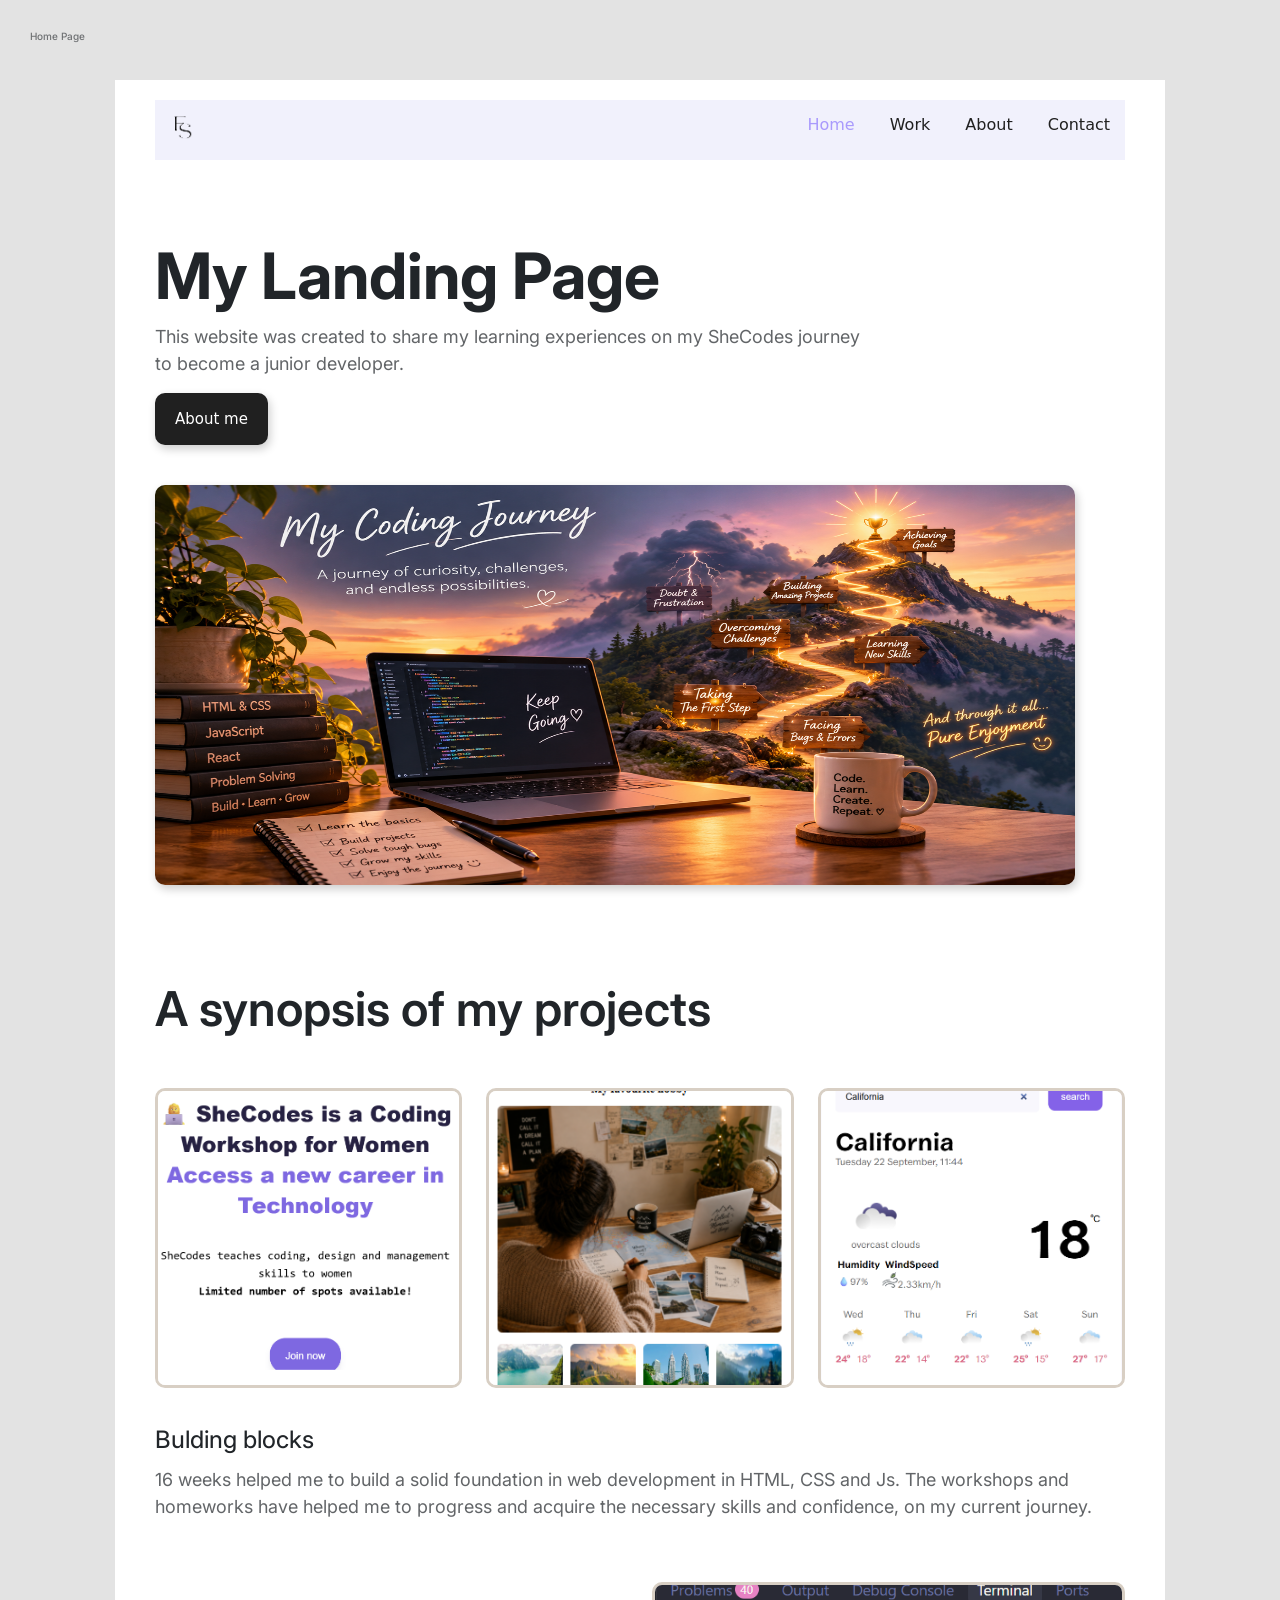
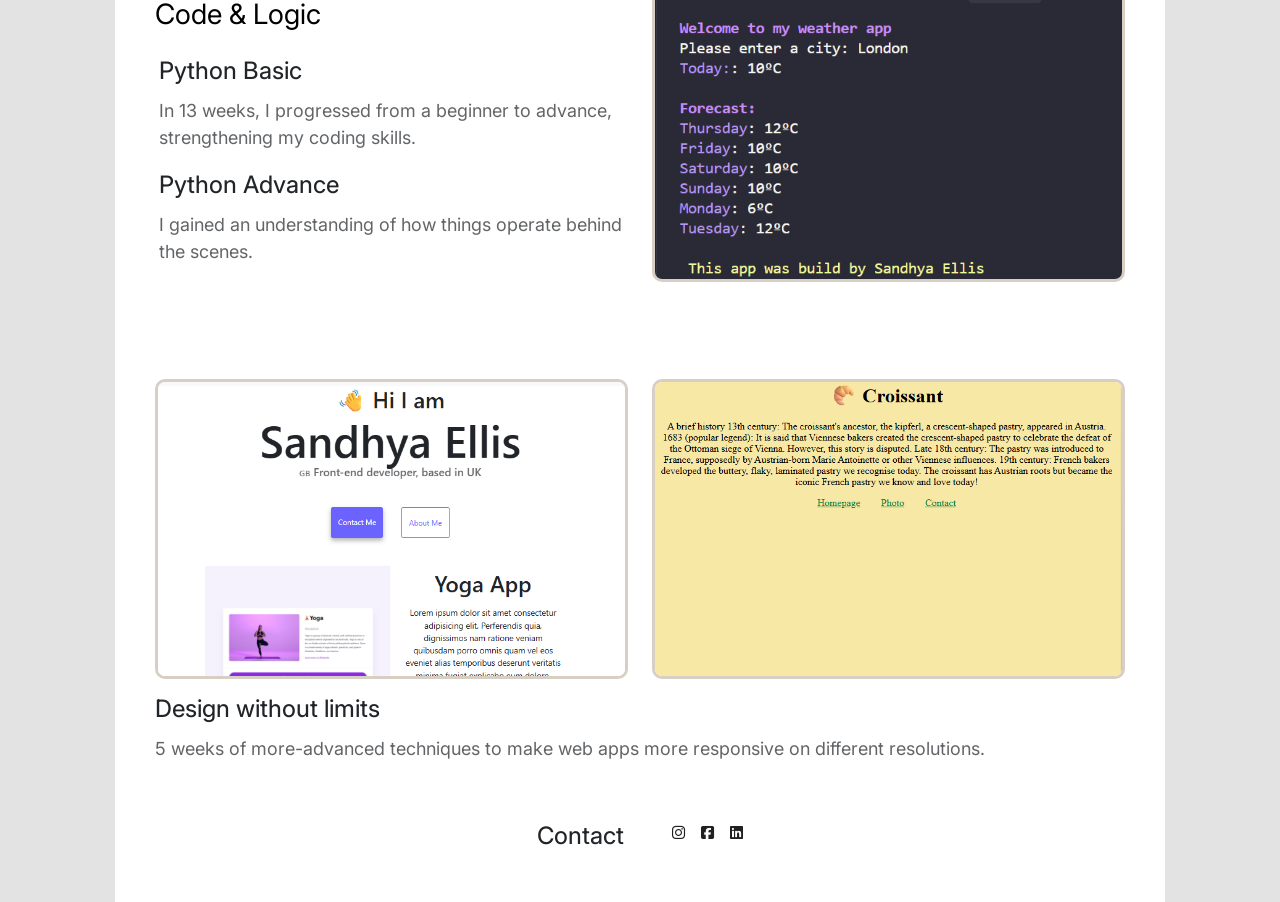
<file: index.html>
<!DOCTYPE html>
<html lang="en">
<head>
    <meta charset="UTF-8">
    <meta name="viewport" content="width=device-width, initial-scale=1.0">
    <meta name="My Portfolio" content="The homepage gives a synopsis of the projects I have been working on, whilst on my shecodes journey">
    <link href="https://cdn.jsdelivr.net/npm/bootstrap@5.0.2/dist/css/bootstrap.min.css" rel="stylesheet"> 
    <link rel="preconnect" href="https://fonts.googleapis.com">
    <link rel="preconnect" href="https://fonts.gstatic.com" crossorigin>
    <link href="https://fonts.googleapis.com/css2?family=Inter:ital,opsz,wght@0,14..32,100..900;1,14..32,100..900&display=swap" rel="stylesheet">
    <link rel="stylesheet" href="https://cdnjs.cloudflare.com/ajax/libs/font-awesome/6.7.2/css/all.min.css">
    <link rel="stylesheet" href="style.css"/>
    
    <title>Homepage</title>

</head>
<body>
  <h6>Home Page</h6>
  <div class="container">
   
      <div class="nav_container">
       <nav class="d-flex justify-content-between">
        <img src="images/logo.png" class="logo d-none d-md-block" alt="My own logo"/>
        <img src="images/logo-small.png" class="logo d-block d-md-none" alt="Smaller logo"/>
      <ul>
        <li class="active">
          <a href="/">Home</a>
        </li>
       <li>
        <a href="/work.html">Work</a>
      </li>
      <li>
        <a href="/about.html">About</a>
      </li>
      <li>
        <a href="/contact.html">Contact</a>
      </li>
    </ul>
    </nav>
  </div>

  <div class="container-content">
    <div class="row">
     <div class="col-9 text-wrap mt-5">
      <h1>My Landing Page</h1>
      <p>This website was created to share my learning experiences on my SheCodes journey to become a junior developer.</p>
      <button type="button" class="aboutme-button">About me</button>
    </div>
   </div> 
   
   <div class="row">
    <div class="col-10 pb-5 mb-3 d-none d-sm-block">
     <img src="images/MyCodingJourney.png" class="main_image" alt="This is an image of my coding journey"/>
    </div>
   </div>
  
   <section class="section">
    <h2 class="synopsis"> A synopsis of my projects</h2>
   <div class="row">
    <div class="col-sm-4 pb-1">
     <img src="images/projcareer.png" class="images w-100" alt="Screenshot of a basic HTML page with css"/>
    </div>
    <div class="col-sm-4 pb-1">
     <img src="images/projtravel.png" class="images w-100" alt="Screenshot of travel page when learning about Js"/>
    </div>
    <div class="col-sm-4 pb-1">
     <img src="images/projforecast.png" class="images w-100" alt="Screenshot of advanced skills of weather forecast of a specified city"/>
    </div>
   </div>
   <div class="row">
    <div class="col-sm-12 text-wrap pb-3">
    <h4>Bulding blocks</h4>
    <p>
      16 weeks helped me to build a solid foundation in web development in HTML, CSS and Js.
      The workshops and homeworks have helped me to progress and acquire the necessary skills and confidence, on my current journey.
    </p>
    </div>
   </div>

   <div class="row pb-5">
    <div class="col-sm-6 text-wrap">
     <h3 class="color_text">Code & Logic</h3>
      <div class="p-1"><h4>Python Basic</h4>
       <p>In 13 weeks, I progressed from a beginner to advance, strengthening my coding skills.</p>
       <h4>Python Advance</h4>
       <p>I gained an understanding of how things operate behind the scenes.</p></div>
     </div>
    <div class="col-sm-6 d-flex justify-content-right">
     <img src="images/python1.png" class="images w-100" alt="This is an image of an advanced project in python"/>
    </div>
   </div>
    
   <div class="row">
    <div class="col-sm-6 pb-1 pt-3">
     <img src="images/projresponsive2.png" class="images w-100" alt="Image of making the website more responsive and adding navigation bar "/>
    </div>
    <div class="col-sm-6 pb-1 pt-3">
     <img src="images/projresponsive1.png" class="images w-100" alt="Learning to design and build website"/>
    </div>
    <div>
    <h4 class="design pt-2 pb-0">Design without limits</h4>
    <p>5 weeks of more-advanced techniques to make web apps more responsive on different resolutions.</p>
  </div>
  </div>
</section>
</div>

  <footer>
   <div class="footer d-flex justify-content-center">
    <h4>Contact</h4>
    <a href="https://www.instagram.com" target="_blank" title="My Instagram profile"><i class="fa-brands fa-instagram ps-5 pe-3"></i></a>
    <a href="https://www.facebook.com" target="_blank" title="My facebook profile"><i class="fa-brands fa-square-facebook pe-3"></i></a>
    <a href="https://www.linkedin.com" target="_blank" title="My Linkedin work profile"><i class="fa-brands fa-linkedin"></i></a>
  </div>
 </footer>

</div> 
<script src="https://cdn.jsdelivr.net/npm/bootstrap@5.0.2/dist/js/bootstrap.bundle.min.js"></script>


</body>
</html>
</file>
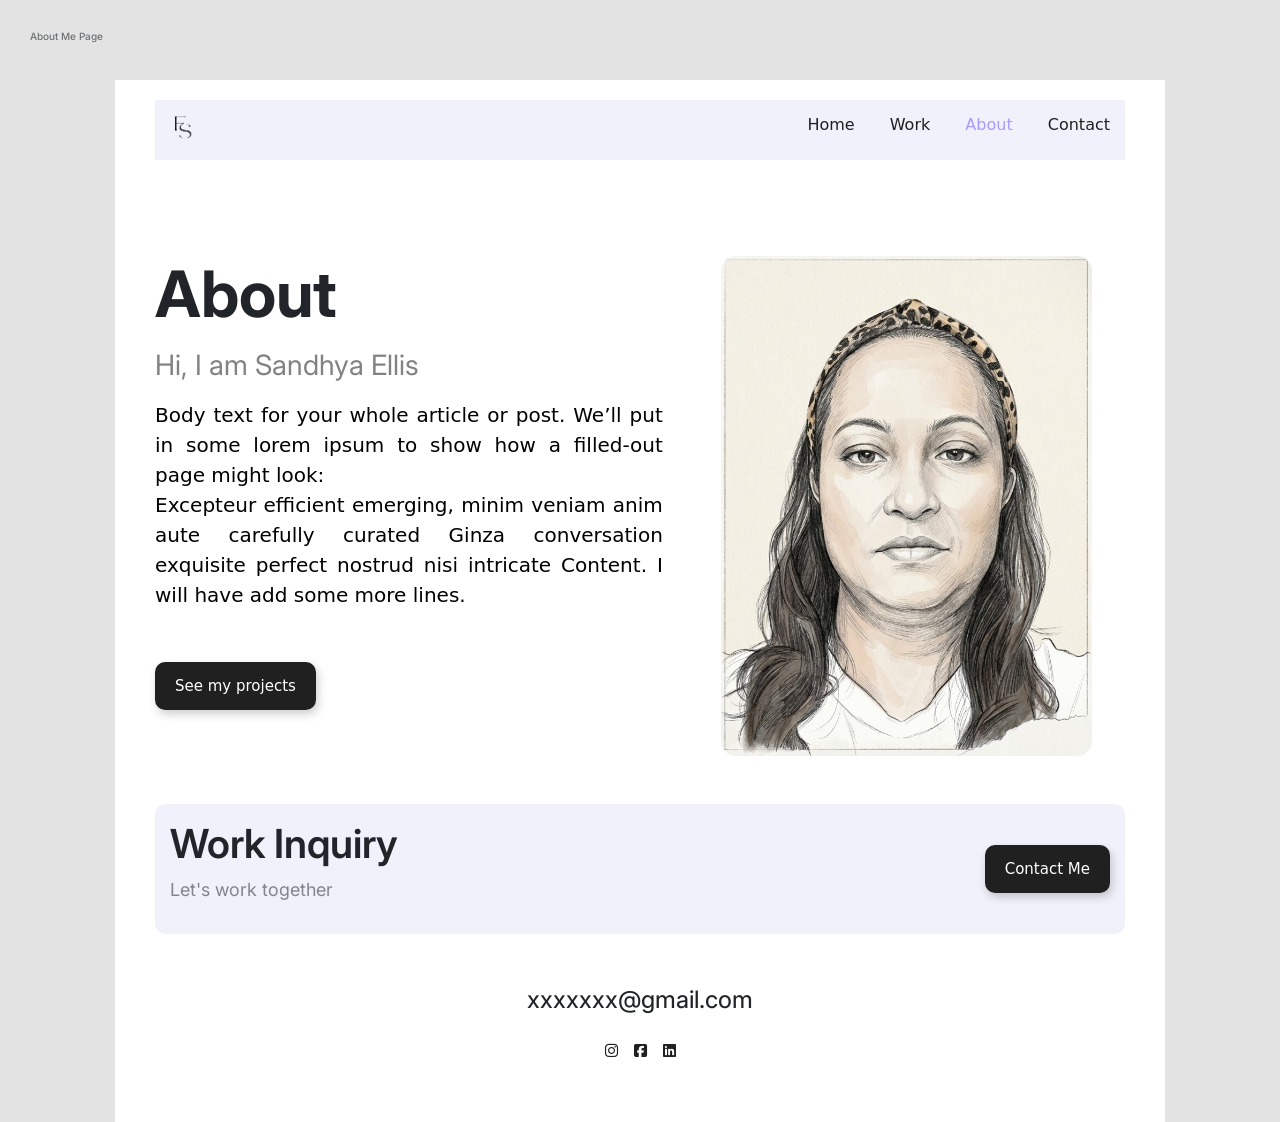
<file: about.html>
<!DOCTYPE html>
<html lang="en">
<head>
    <meta charset="UTF-8">
    <meta name="viewport" content="width=device-width, initial-scale=1.0">
    <meta name="About Me Page" content="This section will tell you how I ended up on this journey!">
    <link href="https://cdn.jsdelivr.net/npm/bootstrap@5.0.2/dist/css/bootstrap.min.css" rel="stylesheet"> 
    <link rel="preconnect" href="https://fonts.googleapis.com">
    <link rel="preconnect" href="https://fonts.gstatic.com" crossorigin>
    <link href="https://fonts.googleapis.com/css2?family=Inter:ital,opsz,wght@0,14..32,100..900;1,14..32,100..900&display=swap" rel="stylesheet">
    <link rel="stylesheet" href="https://cdnjs.cloudflare.com/ajax/libs/font-awesome/6.7.2/css/all.min.css">
    <link rel="stylesheet" href="style.css"/>
    <title>About Me</title>
</head>
<body>
  <h6>About Me Page</h6>
  <div class="container">
    
    <div class="nav_container">
       <nav class="d-flex justify-content-between">
        <img src="images/logo.png" class="logo d-none d-md-block" alt="My own logo"/>
        <img src="images/logo-small.png" class="logo d-block d-md-none" alt="Smaller logo"/>
      <ul>
        <li>
          <a href="/index.html">Home</a>
        </li>
       <li>
        <a href="/work.html">Work</a>
      </li>
      <li class="active">
        <a href="/">About</a>
      </li>
      <li>
        <a href="/contact.html">Contact</a>
      </li>
    </ul>
    </nav>
  </div>  
   
  <div class="container-content">
    <div class="row mt-5 pt-5"> 
     <div class="col-7 pb-5">
      <h1>About</h1>
       <h3> Hi, I am Sandhya Ellis</h3>
       <div class="silly_text mb-3 pb-5 me-5 text-wrap">Body text for your whole article or post. We’ll put in some lorem ipsum to show how a filled-out page might look:
       <br />
       Excepteur efficient emerging, minim veniam anim aute carefully curated Ginza conversation exquisite perfect nostrud nisi intricate Content. 
       I will have add some more lines.</div>
       <a href="https://www.github.com/sandye604x" class="aboutme-button text-decoration-none" title="View my projects hosted on GitHub"> See my projects</a>
     </div>

  <div class="col-4 d-flex justify-content-center ps-5">
    <img src="images/photo-one.png" class="about_my_image" alt="A sketch of me"/>
</div>
</div> 
</div>

 <footer class="mt-5 mb-3">
  <div class="contact-box d-flex justify-content-between align-items-center d-sm-flex">
    <div>
    <h2>Work Inquiry</h2>
    <p class="text-muted">Let's work together</p></div>
    <div>
    <a href="/contact.html" class="aboutme-button text-decoration-none">Contact Me</a>
    </div>
  </div>
  <div> 
  <h4 class="text-center mt-5">xxxxxxx@gmail.com</h4>
   <div class="footer d-flex justify-content-center mt-1">
    <a href="https://www.instagram.com" target="_blank" title="My Instagram profile"><i class="fa-brands fa-instagram ps-0 pe-3"></i></a>
    <a href="https://www.facebook.com" target="_blank" title="My facebook profile"><i class="fa-brands fa-square-facebook pe-3"></i></a>
    <a href="https://www.linkedin.com" target="_blank" title="My Linkedin work profile"><i class="fa-brands fa-linkedin"></i></a>
  </div></div> 
 </footer>
</div>

<script src="https://cdn.jsdelivr.net/npm/bootstrap@5.0.2/dist/js/bootstrap.bundle.min.js"></script>
 
</body>
</html>
</file>
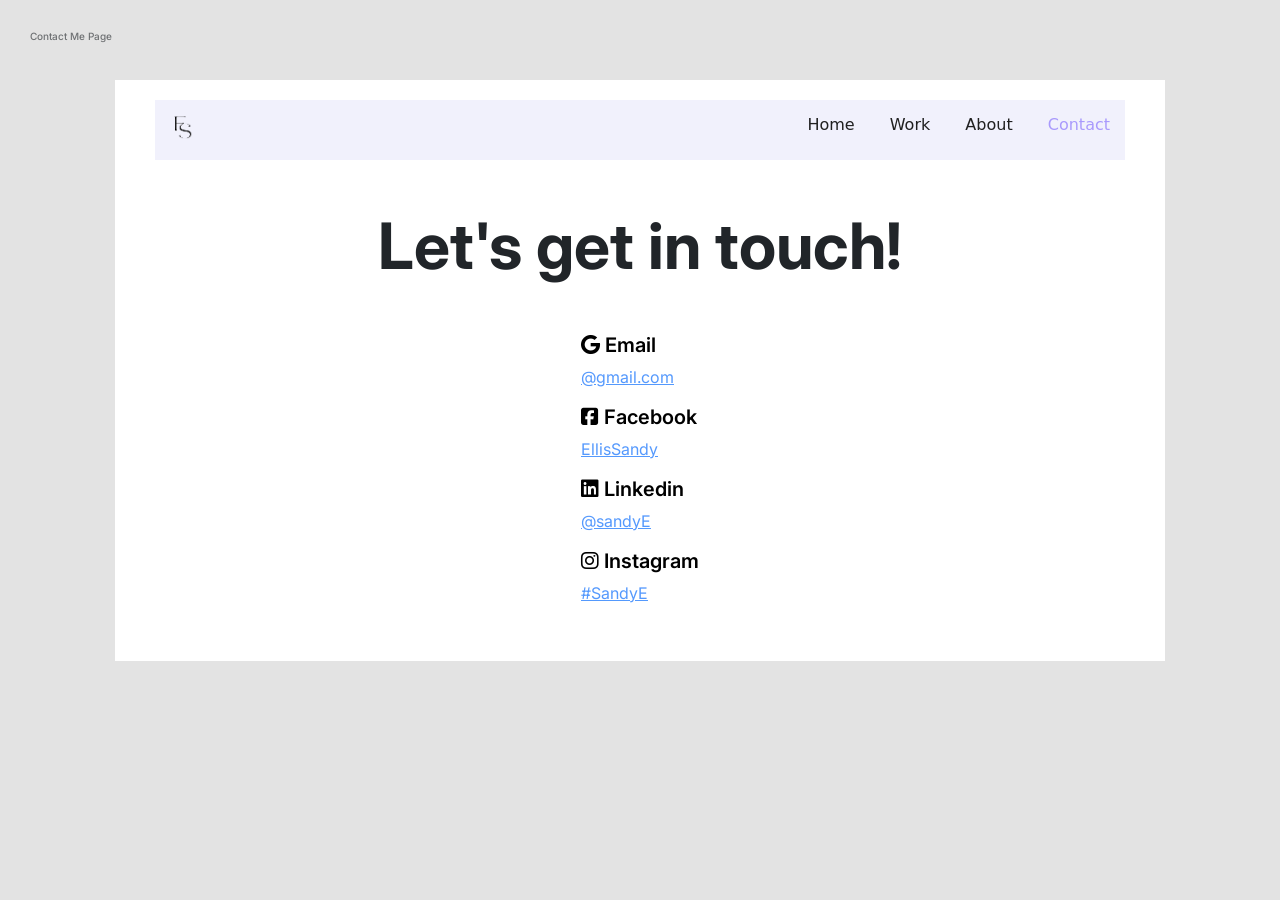
<file: contact.html>
<!DOCTYPE html>
<html lang="en">
<head>
    <meta charset="UTF-8">
    <meta name="viewport" content="width=device-width, initial-scale=1.0">
    <meta name="Contact Me Page" content="This section is about how to contact me!">
    <link href="https://cdn.jsdelivr.net/npm/bootstrap@5.0.2/dist/css/bootstrap.min.css" rel="stylesheet"> 
    <link rel="preconnect" href="https://fonts.googleapis.com">
    <link rel="preconnect" href="https://fonts.gstatic.com" crossorigin>
    <link href="https://fonts.googleapis.com/css2?family=Inter:ital,opsz,wght@0,14..32,100..900;1,14..32,100..900&display=swap" rel="stylesheet">
    <link rel="stylesheet" href="https://cdnjs.cloudflare.com/ajax/libs/font-awesome/6.7.2/css/all.min.css">
    <link rel="stylesheet" href="style.css"/>
    <title>Contact Me</title>
</head>
<body>
  <h6>Contact Me Page</h6>
  <div class="container">
    
    <div class="nav_container">
       <nav class="d-flex justify-content-between">
        <img src="images/logo.png" class="logo d-none d-md-block" alt="My own logo"/>
        <img src="images/logo-small.png" class="logo d-block d-md-none" alt="Smaller logo"/>
      <ul>
        <li>
          <a href="/index.html">Home</a>
        </li>
       <li>
        <a href="/work.html">Work</a>
      </li>
      <li>
        <a href="/about.html">About</a>
      </li>
      <li class="active">
        <a href="/">Contact</a>
      </li>
    </ul>
    </nav>
  </div>  

    
      <div class="content-styling d-flex flex-column text-center">
        <h1 class="mb-5 mt-5">Let's get in touch!</h1>
      <div class="box">
      <h3><i class="fa-brands fa-google"></i> Email</h3>
      <p>
        <a href="mailto:sandyellis24@gmail.com" target="_blank" title="Email me">@gmail.com</a></p>
      
      <h3><i class="fa-brands fa-square-facebook"></i> Facebook</h3>
      <p>
        <a href="facebook.com" target="_blank" title="My facebook profile">EllisSandy</a></p>
      
      <h3><i class="fa-brands fa-linkedin"></i> Linkedin</h3>
      <p>
        <a href="https://www.linkedin.com" target="_blank" title="My Linkedin work profile">@sandyE</a></p>
     
     <h3><i class="fa-brands fa-instagram"></i> Instagram</h3>
      <p>
        <a href="https://www.instagram.com" target="_blank" title="#My profile">#SandyE</a></p>
      </div>
      </div>
  </div>   
</div>

<script src="https://cdn.jsdelivr.net/npm/bootstrap@5.0.2/dist/js/bootstrap.bundle.min.js"></script>
 
</body>
</html>
</file>
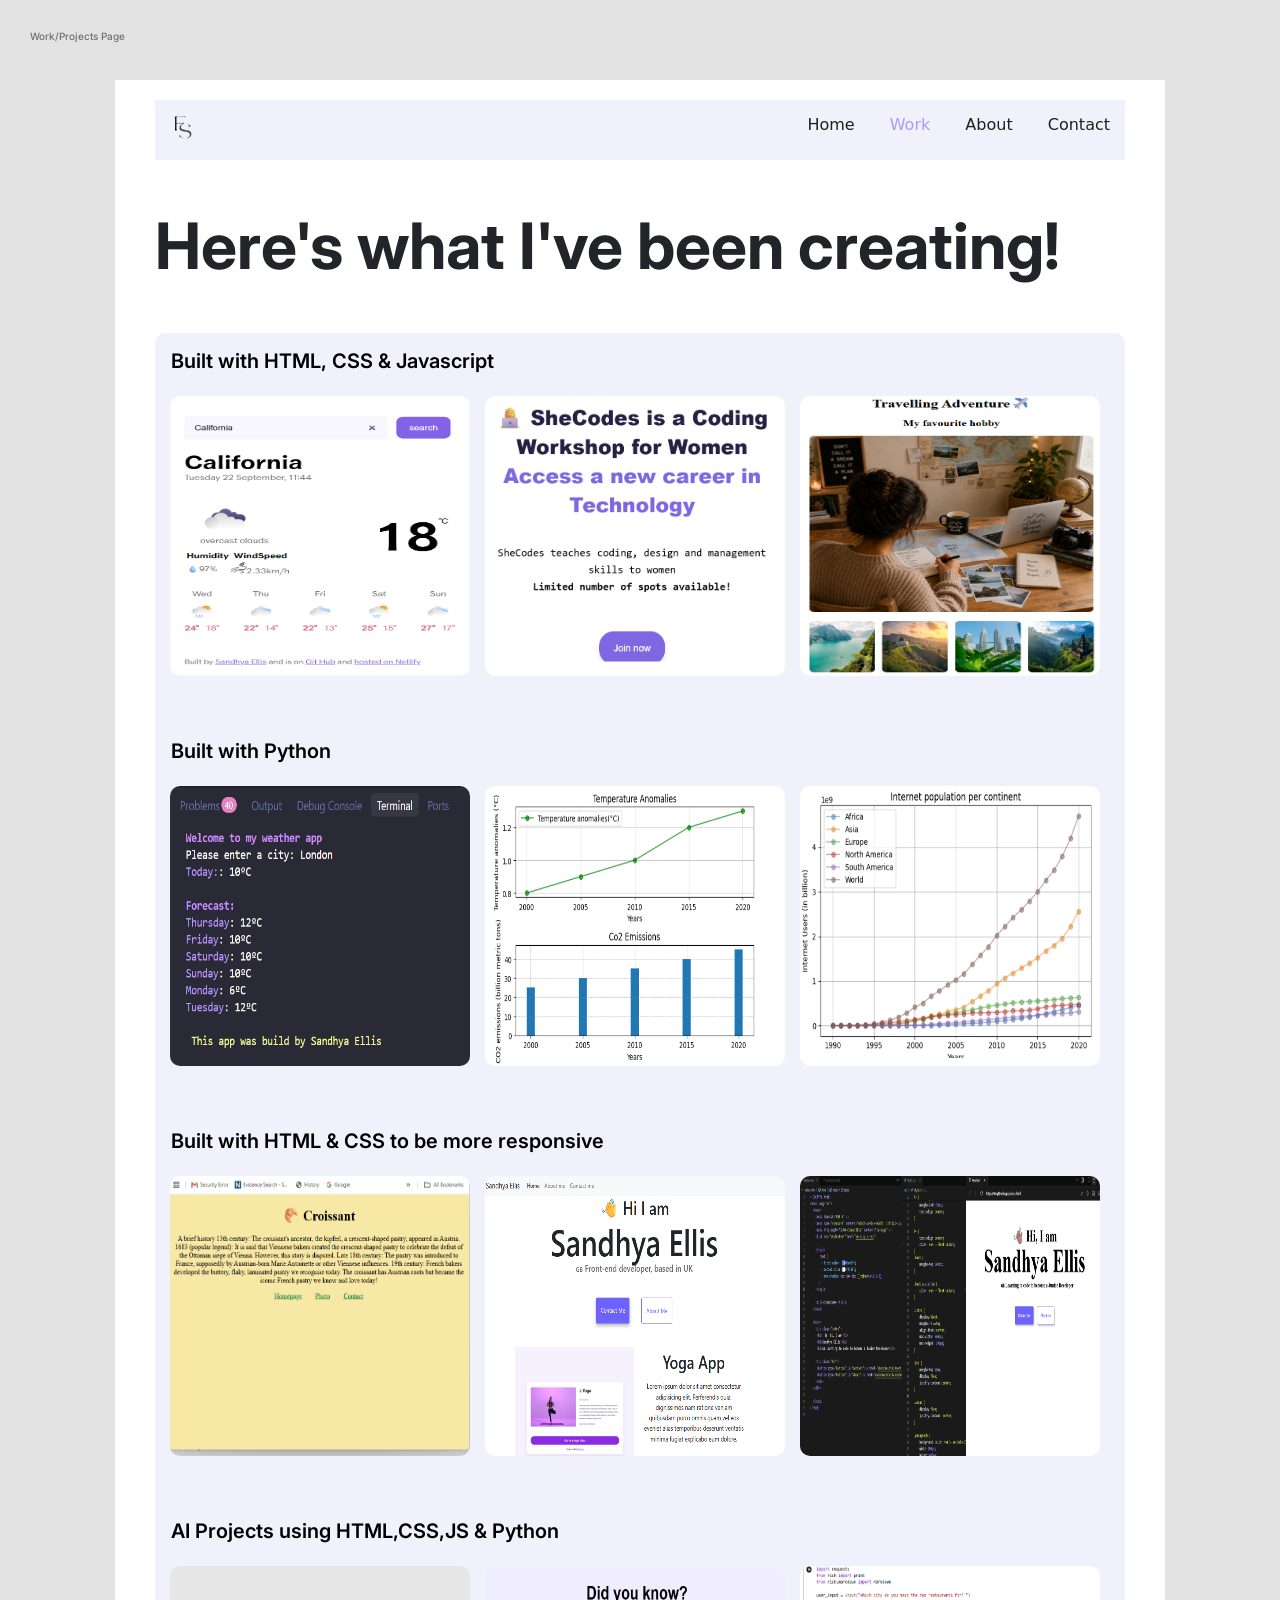
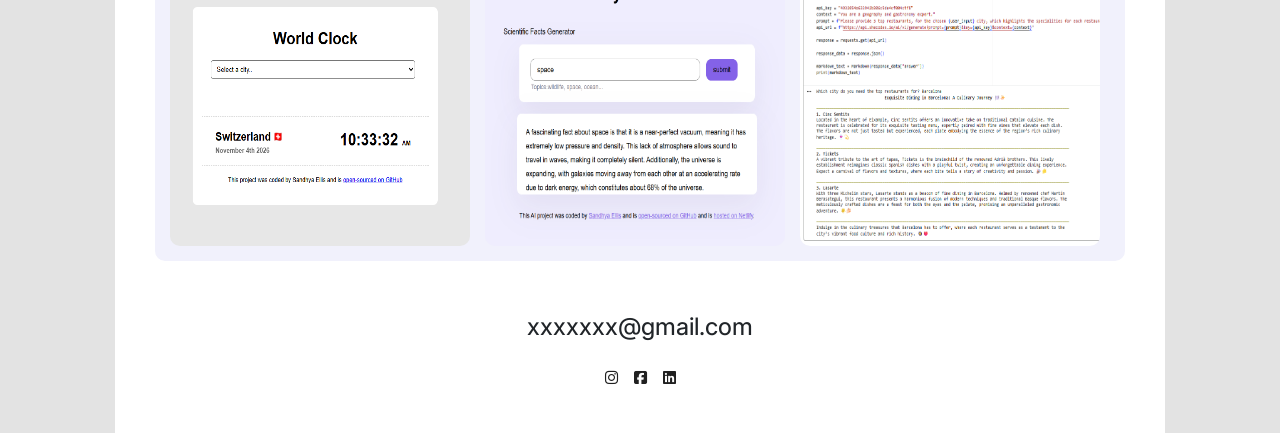
<file: work.html>
<!DOCTYPE html>
<html lang="en">
<head>
    <meta charset="UTF-8">
    <meta name="viewport" content="width=device-width, initial-scale=1.0">
    <meta name="Work Page" content="This page will show you some of my projects">
    <link href="https://cdn.jsdelivr.net/npm/bootstrap@5.0.2/dist/css/bootstrap.min.css" rel="stylesheet"> 
    <link rel="preconnect" href="https://fonts.googleapis.com">
    <link rel="preconnect" href="https://fonts.gstatic.com" crossorigin>
    <link href="https://fonts.googleapis.com/css2?family=Inter:ital,opsz,wght@0,14..32,100..900;1,14..32,100..900&display=swap" rel="stylesheet">
    <link rel="stylesheet" href="https://cdnjs.cloudflare.com/ajax/libs/font-awesome/6.7.2/css/all.min.css">
    <link rel="stylesheet" href="style.css"/>
    <title>Work/Project Page</title>
</head>
<body>
  <h6>Work/Projects Page</h6>
  <div class="container">

     <div class="nav_container">
       <nav class="d-flex justify-content-between">
        <img src="images/logo.png" class="logo d-none d-md-block" alt="My own logo"/>
        <img src="images/logo-small.png" class="logo d-block d-md-none" alt="Smaller logo"/>
      <ul>
        <li>
          <a href="/index.html">Home</a>
        </li>
       <li class="active">
        <a href="/">Work</a>
      </li>
      <li>
        <a href="/about.html">About</a>
      </li>
      <li>
        <a href="/contact.html">Contact</a>
      </li>
    </ul>
    </nav>
  </div>  
    
 <div class="content-styling">
    <h1 class="mb-5 mt-5">Here's what I've been creating!</h1>

  <div class="container-grid">
    <h3 class="text-left ps-3 mb-2 pt-3">Built with HTML, CSS & Javascript</h3> 
    <div class="image-gallery">
      <img src="images/projforecast.png" alt="Completion of basic HTML, CSS & Js Project"/>
      <img src="images/projcareer.png" alt="While learning HTML & CSS"/>
      <img src="images/projtravel1.png" alt="Displaying the first weeks basic projects"/></div>
    
    <h3 class="text-left ps-3 mb-2 mt-5">Built with Python</h3> 
    <div class="image-gallery">
      <img src="images/python1.png" alt="Displaying the weather for chosen city"/>
      <img src="images/python2.png" alt="Using Python on Google Colab to display graphs"/>
      <img src="images/pythonadvancedproject.png" alt="Displaying a graph by executing it using kaggle Notebook"/></div>
      
    <h3 class="text-left ps-3 mb-2 mt-5">Built with HTML & CSS to be more responsive</h3> 
      <div class="image-gallery">
      <img src="images/projresponsive1.png" alt="Learning how to create website"/>
      <img src="images/projresponsive2.png" alt="Making the website pages more responsive on different resolution"/>
      <img src="images/projresponsive3.png" alt="Using codesandbox to display a webpage and make it more responsive on smaller devices"/></div>
    
    <h3 class="text-left ps-3 mb-2 mt-5">AI Projects using HTML,CSS,JS & Python</h3> 
    <div class="image-gallery"> 
      <img src="images/shecodesplusaddonproject.png" alt="Displaying the time in different cities-World Clock"/>
      <img src="images/FactsGenerator.png" alt="Using API to generate scientific facts"/>
      <img src="images/pythonaiproject.png" alt="Using python with AI to generate responses for our query"/>
   </div>
  </div>

  <footer>
   <h4 class="text-center mt-5">xxxxxxx@gmail.com</h4>
   <div class="footer d-flex justify-content-center">
    <a href="https://www.instagram.com" target="_blank" title="My Instagram profile"><i class="fa-brands fa-instagram ps-0 pe-3"></i></a>
    <a href="https://www.facebook.com" target="_blank" title="My facebook profile"><i class="fa-brands fa-square-facebook pe-3"></i></a>
    <a href="https://www.linkedin.com" target="_blank" title="My Linkedin work profile"><i class="fa-brands fa-linkedin"></i></a>
  </div>
 </footer>

 </div>
</div>

<script src="https://cdn.jsdelivr.net/npm/bootstrap@5.0.2/dist/js/bootstrap.bundle.min.js"></script>

</body>
</html>
</file>
<file: style.css>
:root {
  --box-shadow:2px 4px 10px rgba(0, 0, 0, 0.2);
  --differentcolor:#202020;
  --primarycolor:#A99AFC;
  --navcontainercolor:#f1f1fc;
}

body {
h1,h2,h3,h4,h5,h6,p
 {
  font-family: "Inter", Playfair Display, sans-serif;
  font-optical-sizing: auto;
  font-style: normal;
}

 h1{
  font-size:64px;
  font-weight:700;
  line-height:1.2;
 }

 h2{
  font-size:48px;
  font-weight:600;
  line-height:normal;
 }

 h3{
  font-size:33px;
  font-weight:500;
  line-height:normal;
 }
 
 h4 {
  font-size:24px;
  font-weight:450;
  line-height:1.5em;
 }

 p {
  font-size:18px;
  font-weight:400;
  line-height:1.5em;
  opacity:70%;
 }

 h6{
  text-align:left;
  font-size:10px;
  opacity:60%;
  padding:30px;
 }

background-color: #e3e3e3;
}

.synopsis{
  margin-bottom:50px;
}

.design {
  padding-bottom:10px;
}

.container {
 max-width:1050px;
 padding:40px;
 padding-top:20px;
 background-color:rgb(255, 255, 255);
 display:block;
 margin:0 auto;
}

.main_image {
 width:920px;
 height:400px;
 border-radius:10px;
 border:none;
 box-shadow:var(--box-shadow);
}

.images {
  height:300px;
  border: 3px solid #D8CFC4;
  border-radius:10px;
  object-fit:cover;
}

.about_my_image {
  max-width:400px;
  max-height:500px;
  border-radius:15px;
  border:none;
}

.nav_container {
  background-color:var(--navcontainercolor);
}

.logo {
  max-height:60px;
  font-weight:bolder;
}

nav li{
  display:inline;
  list-style:none;
  line-height:50px;
  margin-left:15px;
  padding-right:15px;
}

nav ul {
  margin:0px;
  padding:0px;
}

nav {
  padding:0;
  font-size:16px;
  font-weight:500;
}

nav a {
  text-decoration:none;
  color:var(--differentcolor);
  transition:all 100ms ease-in-out;
}

nav li.active a, nav a:hover{
  color:var(--primarycolor);
}

.aboutme-button {
  background-color:var(--differentcolor);
  color:white;
  border:none;
  border-radius:10px;
  padding:15px 20px;
  font-size:15px;
  box-shadow: var(--box-shadow);
  margin-bottom:10px;
}

.container-content h3{
  margin-top: 15px;
  margin-bottom:18px;
  font-size:28px;
  font-weight:400;
  color:#828282;
}
.color_text {
  color:black !important;
  font-weight:450;
}

.silly_text{
  color:black;
  font-size:20px;
  font-weight:400;
  text-align:justify;
}

.content-styling h3 {
  font-size:20px !important;
  font-weight:600 !important; 
  color:black !important; 
  }

.content-styling p{
  font-size:16px !important;
}

.box {
  max-width:150px;
  text-align:left;
  display:block;
  margin:0 auto;
}

.container-grid {
background-color: var(--navcontainercolor);
object-fit:contain;
border-radius:10px;
}

.image-gallery{
  display:grid;
  grid-template-columns:300px 300px 300px;
  grid-template-rows: 280px;
  grid-column-gap:15px;
  grid-row-gap: 20px;
  padding:15px;
}

.image-gallery img{
  width:300px; 
  height:280px;
  border-radius:10px;
  
}

footer .contact-box{
  background-color:var(--navcontainercolor);
  padding:15px;
  border-radius:10px; 
}

footer .contact-box h2{
  font-size: 40px;
}

.footer {
  padding-top:10px;
  text-align:center;
  font-size:15px;
  line-height:30px;
}

.footer a {
  color: var(--differentcolor);
}

.footer a:hover {
 cursor:pointer;
 color: var(--primarycolor);
}

.row {
  margin-top:30px;
  margin-bottom:30px;
}




@media(max-width:576px) {
  h1{
    font-size:32px;
  }
  h2 {
    font-size:28px;
  }
  h3{
    font-size:24px;
  }
  h4{
    font-size:20px;
  }
  p {
    font-size:16px;
  }

  h6 {
    display:none;
  }

  .main_image {
    padding-bottom:0px;
    margin-bottom:0px;
  }
  .section {
    padding-top:0px;
    margin-top: 0px;
  }

  .footer {
    font-size:15px;
    padding:0 !important;
   
  }
  .synopsis {
    margin-top:0px;
    margin-bottom:10px;
  }
  
  .about_my_image {
    display:none;
  }

  .container-content h1{
  margin-top:0px !important;
  padding-top:0px !important;
  }
  .container-content{
    width:450px;
    aspect-ratio:1/1;
    display:flex;
    align-items:center !important;
    overflow-wrap:break-word;
    text-align:justify;
  }

  .image-gallery {
    display:flex;
    flex-direction:column;
    justify-content:center;
    padding-left:0px;
  }
  .container-grid {
    background-color:white;
  }

  nav li{
   padding-right:1px !important;
   margin-left:0 !important;
   justify-content: center;
   font-size:15px;
  }  
}
</file>
